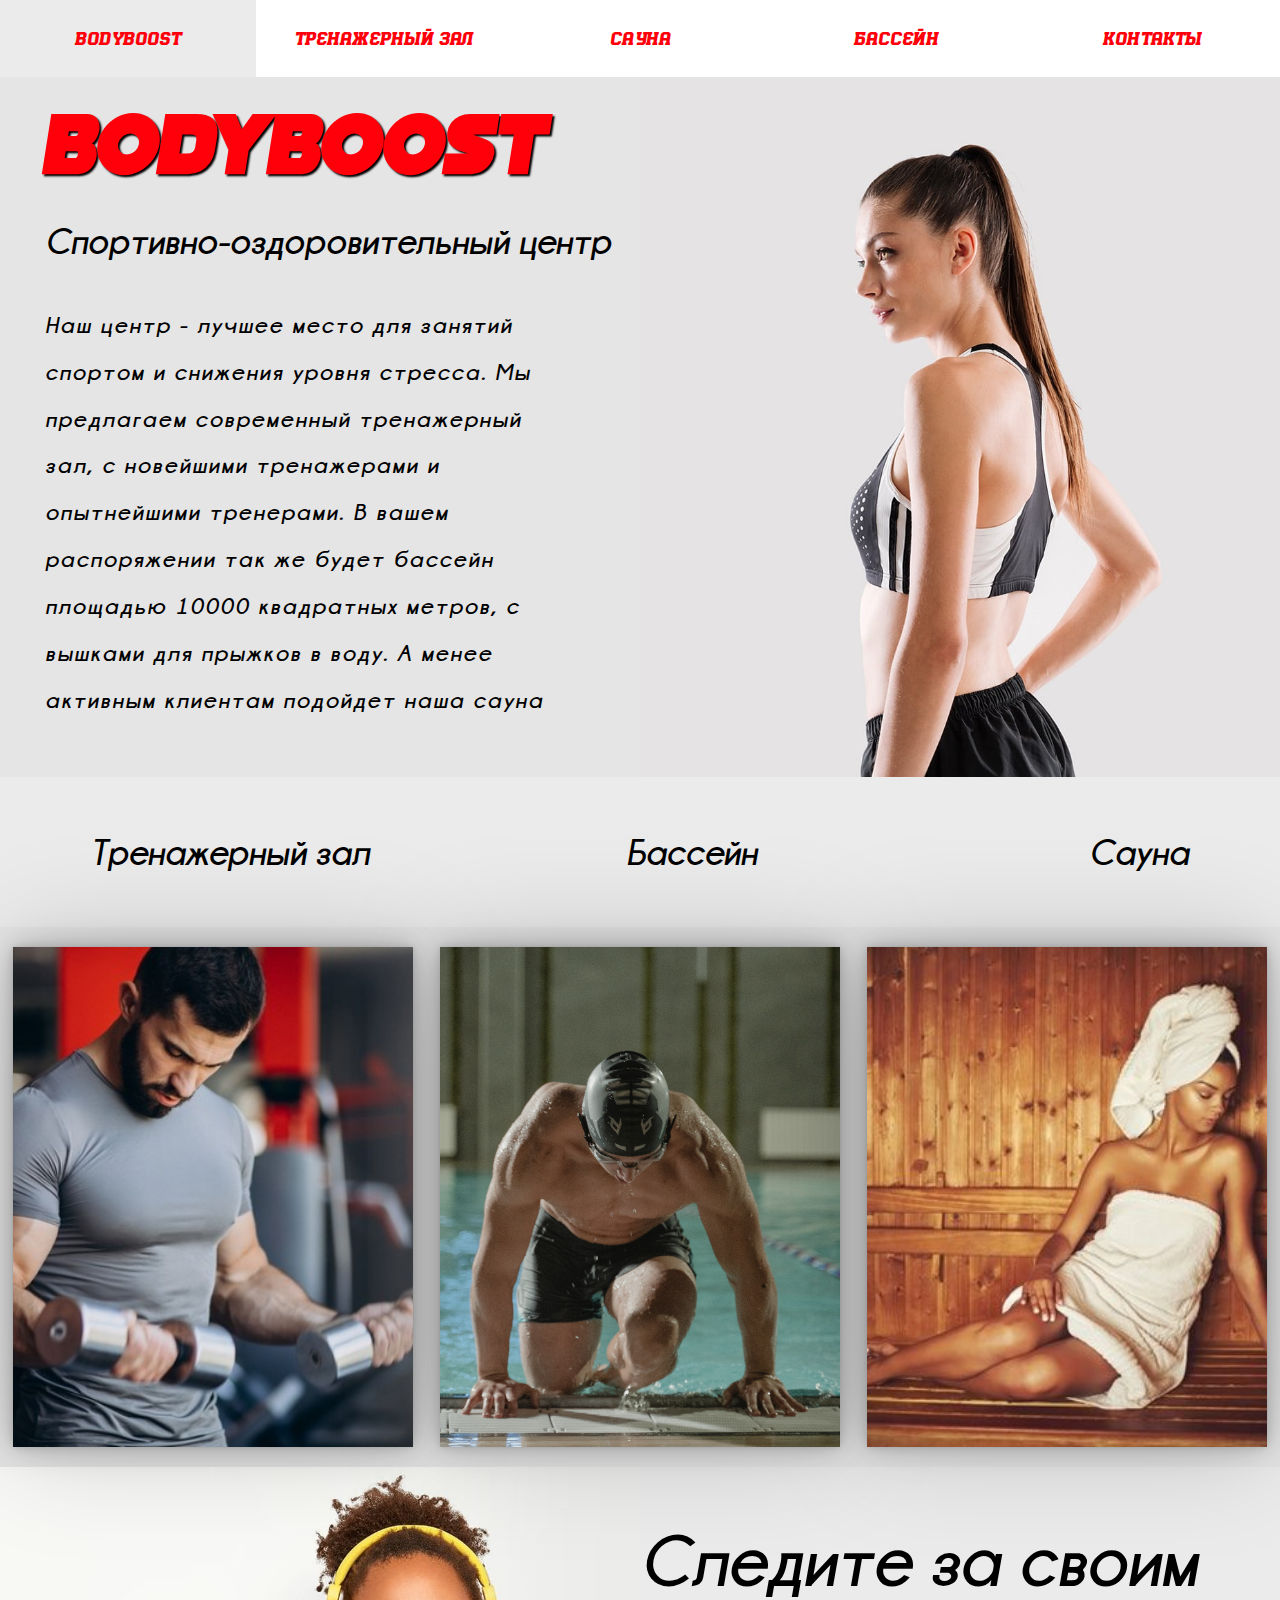
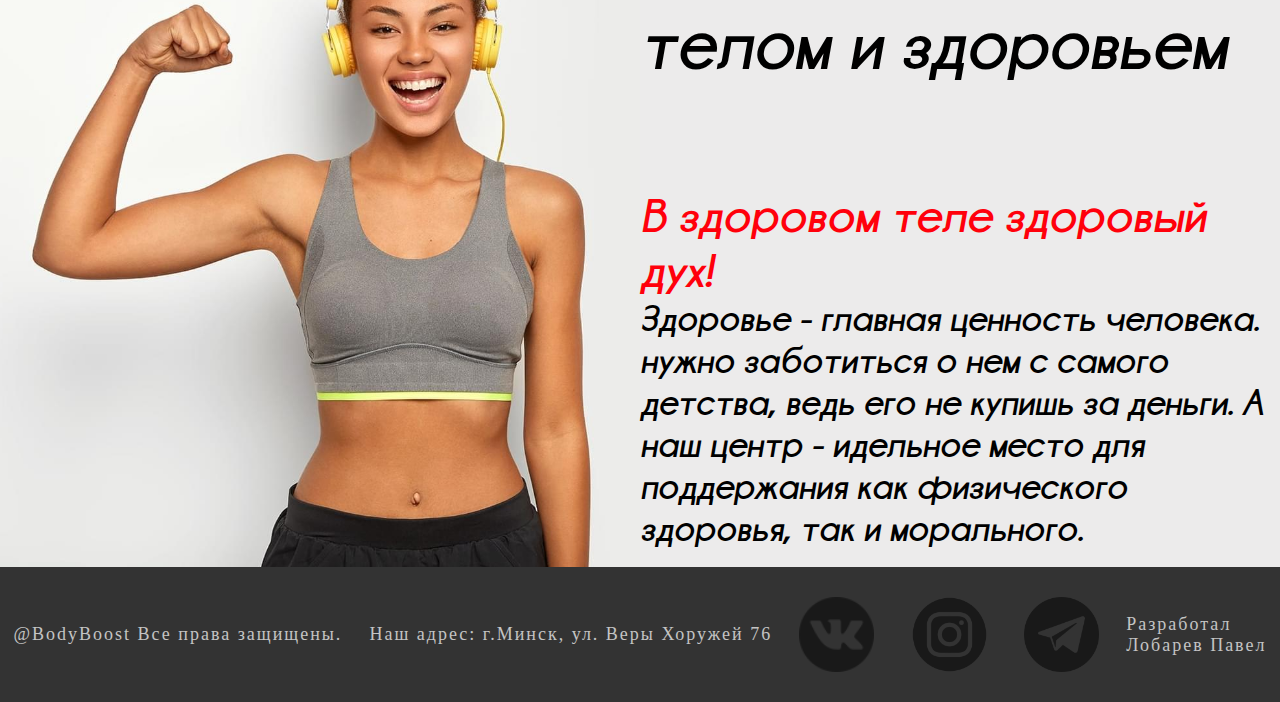
<file: html/index.html>
<!DOCTYPE html>
<html lang="en">
    <head>
        <title> BodyBoost </title>
        <meta charset="UTF-8" />
        <!-- <meta name="viewport" content="width=device-width" /> -->
        <link rel="stylesheet" href="../styles/index.css">
        <link rel="stylesheet" href="../styles/fonts.css">
        <link rel="stylesheet" href="../styles/adptive/css/index.css">
        <link rel="stylesheet" href="../styles/header.css">
        <link rel="stylesheet" href="../styles/footer.css">
        <script src="https://ajax.googleapis.com/ajax/libs/jquery/2.2.0/jquery.min.js"></script>
    </head>
<body id="page1">
<div class="wrapper">

    <header class="content">
        
            <ul class="menu">
             <li class="logo"><a href="index.html">BodyBoost</a></li>
             <li><a href="gym.html">Тренажерный зал</a></li>
             <li><a href="sauna.html">Сауна</a></li>
             <li><a href="pool.html">Бассейн</a></li>
             <li><a href="contacts.html">Контакты</a></li>
            </ul>
    </header>
    
  <div class="main">
    <div class="main_item1">
      <div class="main_item1_blocks">
        <div class="main_item1_block1">
          <h1> BodyBoost </h1>
        </div>
        <div class="main_item1_block2">
          <h2> Спортивно-оздоровительный центр </h2>
        </div>
        <div class="main_item1_block3">
          <h3> 
           Наш центр - лучшее место для занятий спортом и снижения уровня стресса. Мы предлагаем современный тренажерный зал, с новейшими тренажерами и опытнейшими тренерами.
           В вашем распоряжении так же будет бассейн площадью 10000 квадратных метров, с вышками для прыжков в воду.
           А менее активным клиентам подойдет наша сауна
          </h3>
        </div>
      </div>
    </div>
    <div class="main_item2"></div>
  </div>
    

  <div class="bar">
    <span class="sp1"> Тренажерный зал </span>
    <span class="sp2"> Бассейн </span>
    <span class="sp3"> Сауна </span>

  </div>
  

<div class="card_wrapper">
  <div id="gym" class="card card-0">
    <div class="glare-container">
      <div class="glare">
      </div>
    </div>
  </div>

  <div id="pool" class="card card-1">
    <div class="glare-container">
      <div class="glare">
      </div>
    </div>
  </div>

  <div id="sauna" class="card card-2">
    <div class="glare-container">
      <div class="glare">
      </div>
    </div>
  </div>
</div>


    <div class="main2">
        <div class="main2_item1"></div>
        <div class="main2_item2">
          <div class="main2_item2_blocks">
          <div class="main2_item2_block1">
            <h1> ​Следите за своим телом и здоровьем</h1>
          </div>
          <div class="main2_item2_block2">
            <h1> В здоровом теле здоровый дух! </h1>
            <h2>
              Здоровье - главная ценность человека. нужно заботиться о нем с самого детства, ведь его не купишь за деньги.
              А наш центр - идельное место для поддержания как физического здоровья, так и морального.
            </h2>
          </div>
        </div>
    </div>
  </div>

   <footer class="footer">
    <div> @BodyBoost Все права защищены. </div>
    <div> Наш адрес: г.Минск, ул. Веры Хоружей 76</div>
    <div class="icons">
      <div id="soc1" class="footer_icon1"></div>
      <div id="soc2" class="footer_icon2"></div>
      <div id="soc3" class="footer_icon3"></div>
    </div>
    <div> 
        <p>Разработал</p>
        <p>Лобарев Павел</p>
    </div>
   </footer>

</div>
<script src="../Js/index.js"></script>
</body>
</html>
</file>
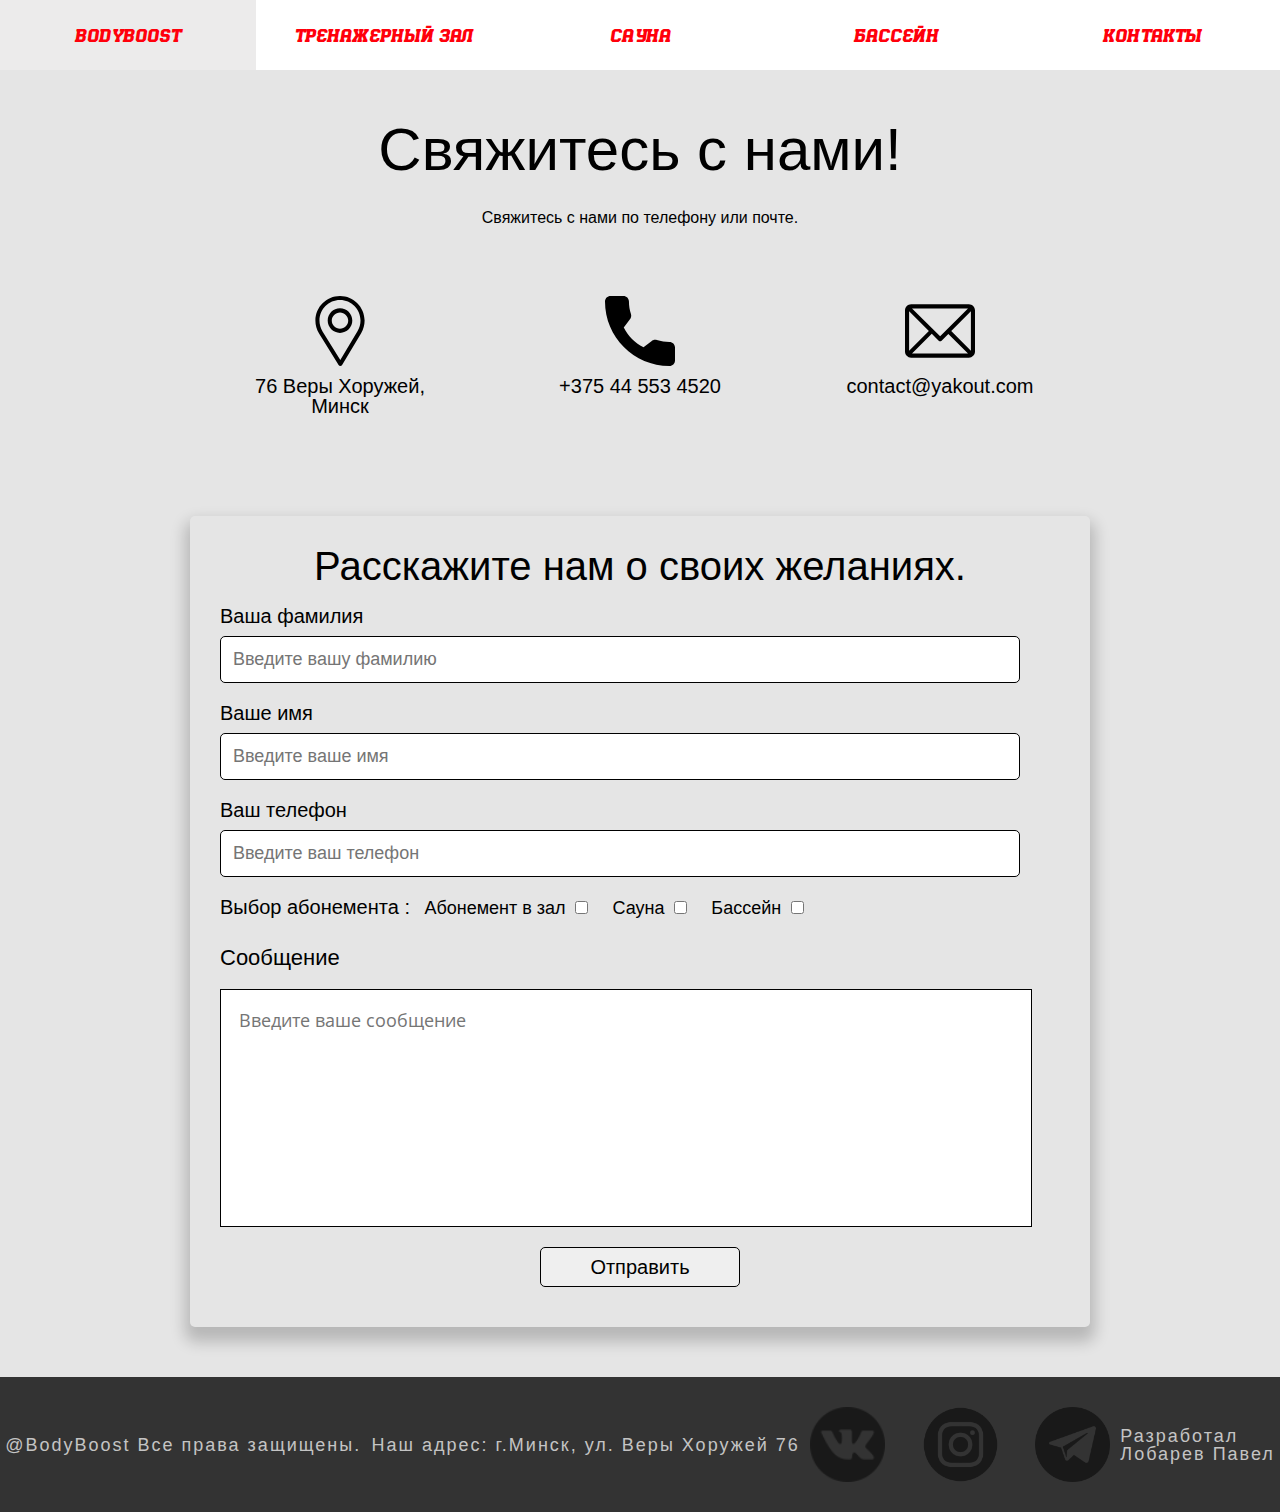
<file: html/contacts.html>
<!DOCTYPE html>
<html lang="en">
<head>
    <meta charset="UTF-8">
    <meta http-equiv="X-UA-Compatible" content="IE=edge">
    <meta name="viewport" content="width=device-width, initial-scale=1.0">
    <title>Contact Info</title>
    <link rel="stylesheet" href="../styles/reset.css">
    <link rel="stylesheet" href="../styles/fonts.css">
    <link rel="stylesheet" href="../styles/header.css">
    <link rel="stylesheet" href="../styles/contact.css">
    <link rel="stylesheet" href="../styles/adptive/css/contact.css">
    <link rel="stylesheet" href="../styles/footer.css">

    <link href="https://fonts.googleapis.com/css2?family=Open+Sans&family=Playfair+Display&display=swap" rel="stylesheet">
</head>
<body>
<script>
    
    var xhttp = new XMLHttpRequest();
    xhttp.open("GET", "../xml/form.xml", true);
    xhttp.onreadystatechange = function () {
    if (this.readyState == 4 && this.status == 200) {
        document.getElementById("myForm").innerHTML = this.responseText;
    }
    };
    xhttp.send();
</script>

<header class="content">
        
    <ul class="menu">
     <li class="logo"><a href="index.html">BodyBoost</a></li>
     <li><a href="gym.html">Тренажерный зал</a></li>
     <li><a href="sauna.html">Сауна</a></li>
     <li><a href="pool.html">Бассейн</a></li>
     <li><a href="contacts.html">Контакты</a></li>
    </ul>
</header>
        
        <h1 class="titre-contact">Свяжитесь с нами!</h1>
    <p class="contact-sous-titre">Свяжитесь с нами по телефону или почте.</p>

    <div class="trois-contacts">
        <div class="box">
            <img src="../styles/image/placeholder.svg">
            <span>76 Веры Хоружей, Минск</span>
        </div>
        <div class="box">
            <img src="../styles/image/phone-call.svg">
            <span>+375 44 553 4520</span>
        </div>
        <div class="box">
            <img src="../styles/image/email.svg">
            <span>contact@yakout.com</span>
        </div>
    </div>

<!-- Form -->
    <form id="myForm">
       <!-- пустая форма, который автоматически подменяется данными из xml файла -->
    </form>
    
    
    <footer class="footer">
        <div> @BodyBoost Все права защищены. </div>
        <div> Наш адрес: г.Минск, ул. Веры Хоружей 76</div>
        <div class="icons">
          <div id="soc1" class="footer_icon1"></div>
          <div id="soc2" class="footer_icon2"></div>
          <div id="soc3" class="footer_icon3"></div>
        </div>
        <div> 
            <p>Разработал</p>
            <p>Лобарев Павел</p>
        </div>
       </footer>
    </div>
    <script src="../Js/contact.js"></script>

</body>
</html>
</file>
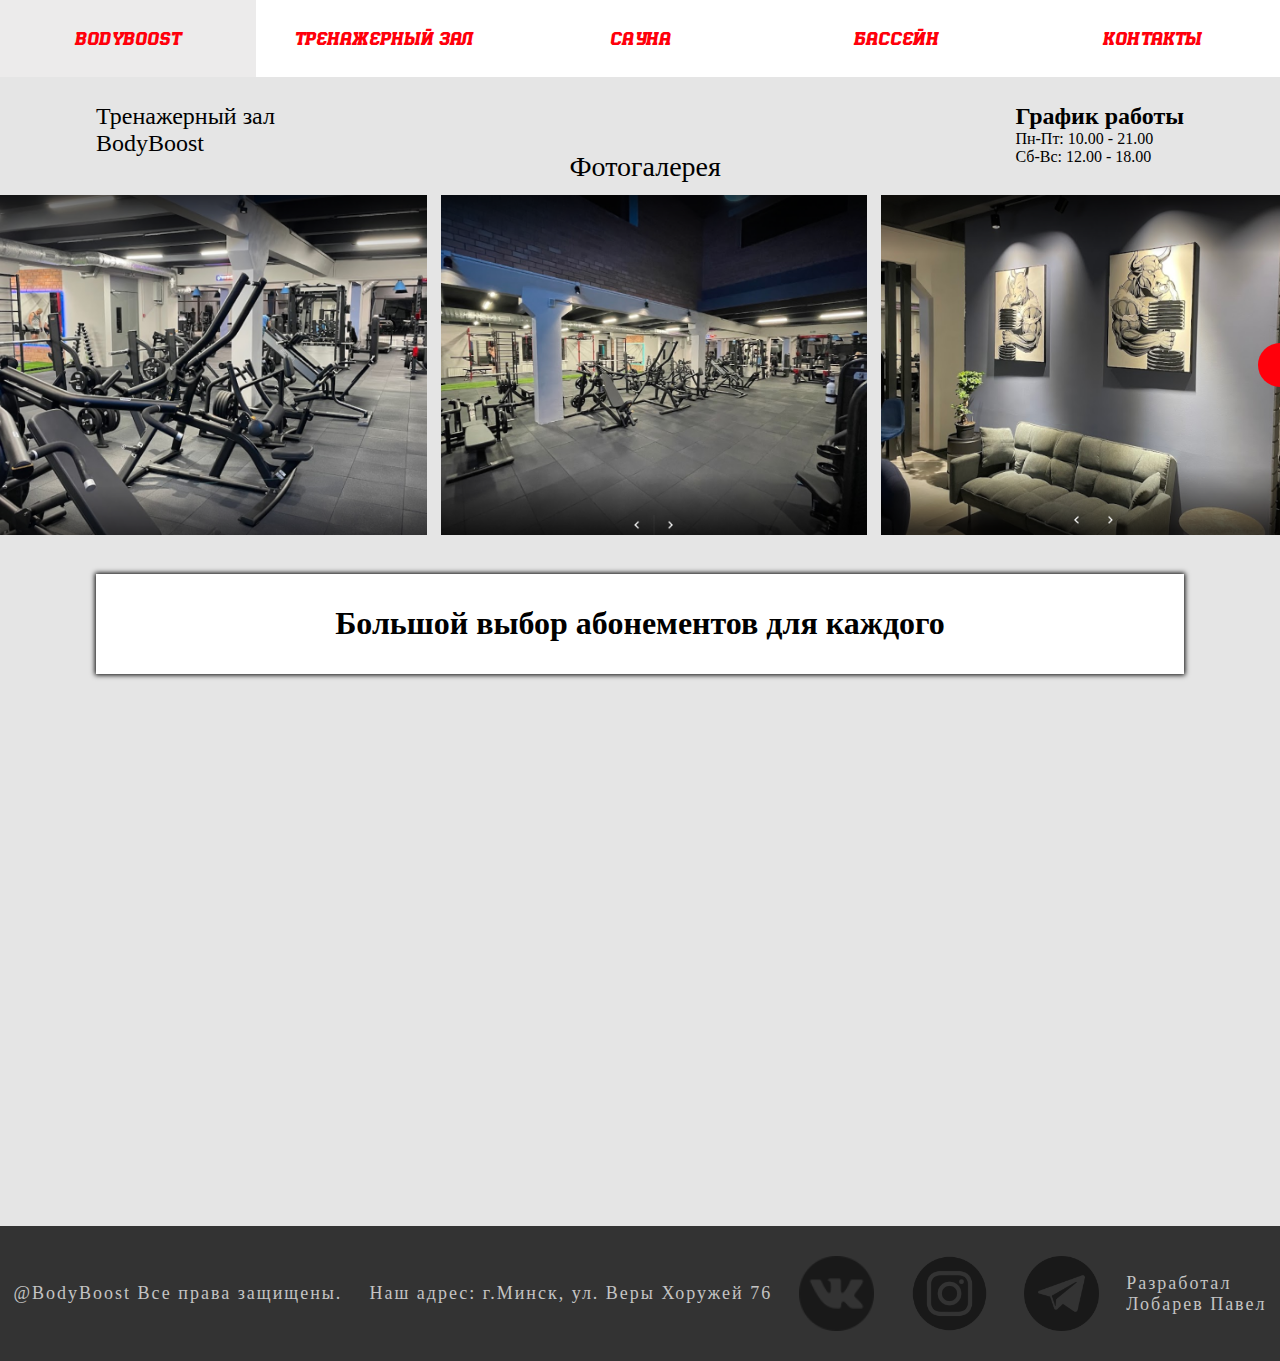
<file: html/gym.html>
<!DOCTYPE html>
<html>
    <head>
        <title> GYM </title>
        <meta charset="utf-8">
        <link rel="stylesheet" href="../styles/gym.css">
        <link rel="stylesheet" href="../styles/fonts.css">
        <link rel="stylesheet" href="../styles/adptive/css/gym.css">
        <link rel="stylesheet" href="../styles/header.css">
        <link rel="stylesheet" href="../styles/footer.css">
    </head>
<body id="page2">
    <div class="wrapper">

        <header class="content">
            <ul class="menu">
             <li><a href="index.html">BodyBoost</a></li>
             <li><a href="gym.html">Тренажерный зал</a></li>
             <li><a href="sauna.html">Сауна</a></li>
             <li><a href="pool.html">Бассейн</a></li>
             <li><a href="contacts.html">Контакты</a></li>
            </ul>
        </header>

        <div class="main">
          <div class="main_item1">
                <p> Тренажерный зал </p>
                <p> BodyBoost  </p>
                
          </div>
              <div class="main_item2">
                <p> Фотогалерея </p>
              </div>
              <div class="main_item3">
                <h2> График работы </h2>
                <p> Пн-Пт: 10.00 - 21.00 </p>
                <p> Сб-Вс: 12.00 - 18.00 </p>
              </div>
        </div>

    <div class="photo_wrapper">
      <i id="left" class="fa-solid fa-angle-left"></i>
      <div class="carousel">
        <img src="../styles/image/slide1.png" alt="img" draggable="false">
        <img src="../styles/image/slide2.png" alt="img" draggable="false">
        <img src="../styles/image/slide3.png" alt="img" draggable="false">
        <img src="../styles/image/slide4.jpg" alt="img" draggable="false">
        <img src="../styles/image/slide5.jpg" alt="img" draggable="false">
        <img src="../styles/image/slide6.jpg" alt="img" draggable="false">


      </div>
      <i id="right" class="fa-solid fa-angle-right"></i>
    </div>

    
  
    


  <div class="bar">
    <h1> Большой выбор абонементов для каждого </h1>
  </div>

  <div class="main2 _anim-items">

    <div class="main2_item1">
      <div class="icon1"></div>
      <div class="main2_item1_text1"> Разовое посещение </div>
      <div class="main2_item1_text"> Целый день в зале</div>
      <div id="ab1" class="main2_price"> 8.99 </div>


      
    </div>
    <div class="main2_item1">
      <div class="icon2"></div>
      <div class="main2_item1_text1"> Абонемент "Неделя"</div>
      <div class="main2_item1_text"> До 7 занятий в неделю</div>
      <div class="main2_item1_text"> Разовое посещение сауны </div>
      <div id="ab2" class="main2_price"> 19.99 </div>      

    </div>


    <div class="main2_item1">
      <div class="icon3"></div>
      <div class="main2_item1_text1"> Абонемент "Месяц"</div>
      <div class="main2_item1_text"> До 14 занятий в месяц</div>
      <div class="main2_item1_text"> Доступ в сауну по выходным </div>
      <div id="ab3" class="main2_price"> 59.99 </div>
    </div>

    <div class="main2_item1">
      <div class="icon4"></div>
      <div class="main2_item1_text1"> Абонемент "Безлимит"</div>
      <div class="main2_item1_text"> Занимайтесь каждый день</div>
      <div class="main2_item1_text"> Безлимитный доступ в сауну</div>
      <div id="ab4" class="main2_price"> 89.99 </div>

    </div>
  </div>
    

      <footer class="footer">
        <div> @BodyBoost Все права защищены. </div>
        <div> Наш адрес: г.Минск, ул. Веры Хоружей 76</div>
        <div class="icons">
          <div id="soc1" class="footer_icon1"></div>
          <div id="soc2" class="footer_icon2"></div>
          <div id="soc3" class="footer_icon3"></div>
        </div>
        <div> 
            <p>Разработал</p>
            <p>Лобарев Павел</p>
        </div>
       </footer>
    </div>
  </div>
<script src="../Js/gym.js"></script>
</body>
</html>
</file>
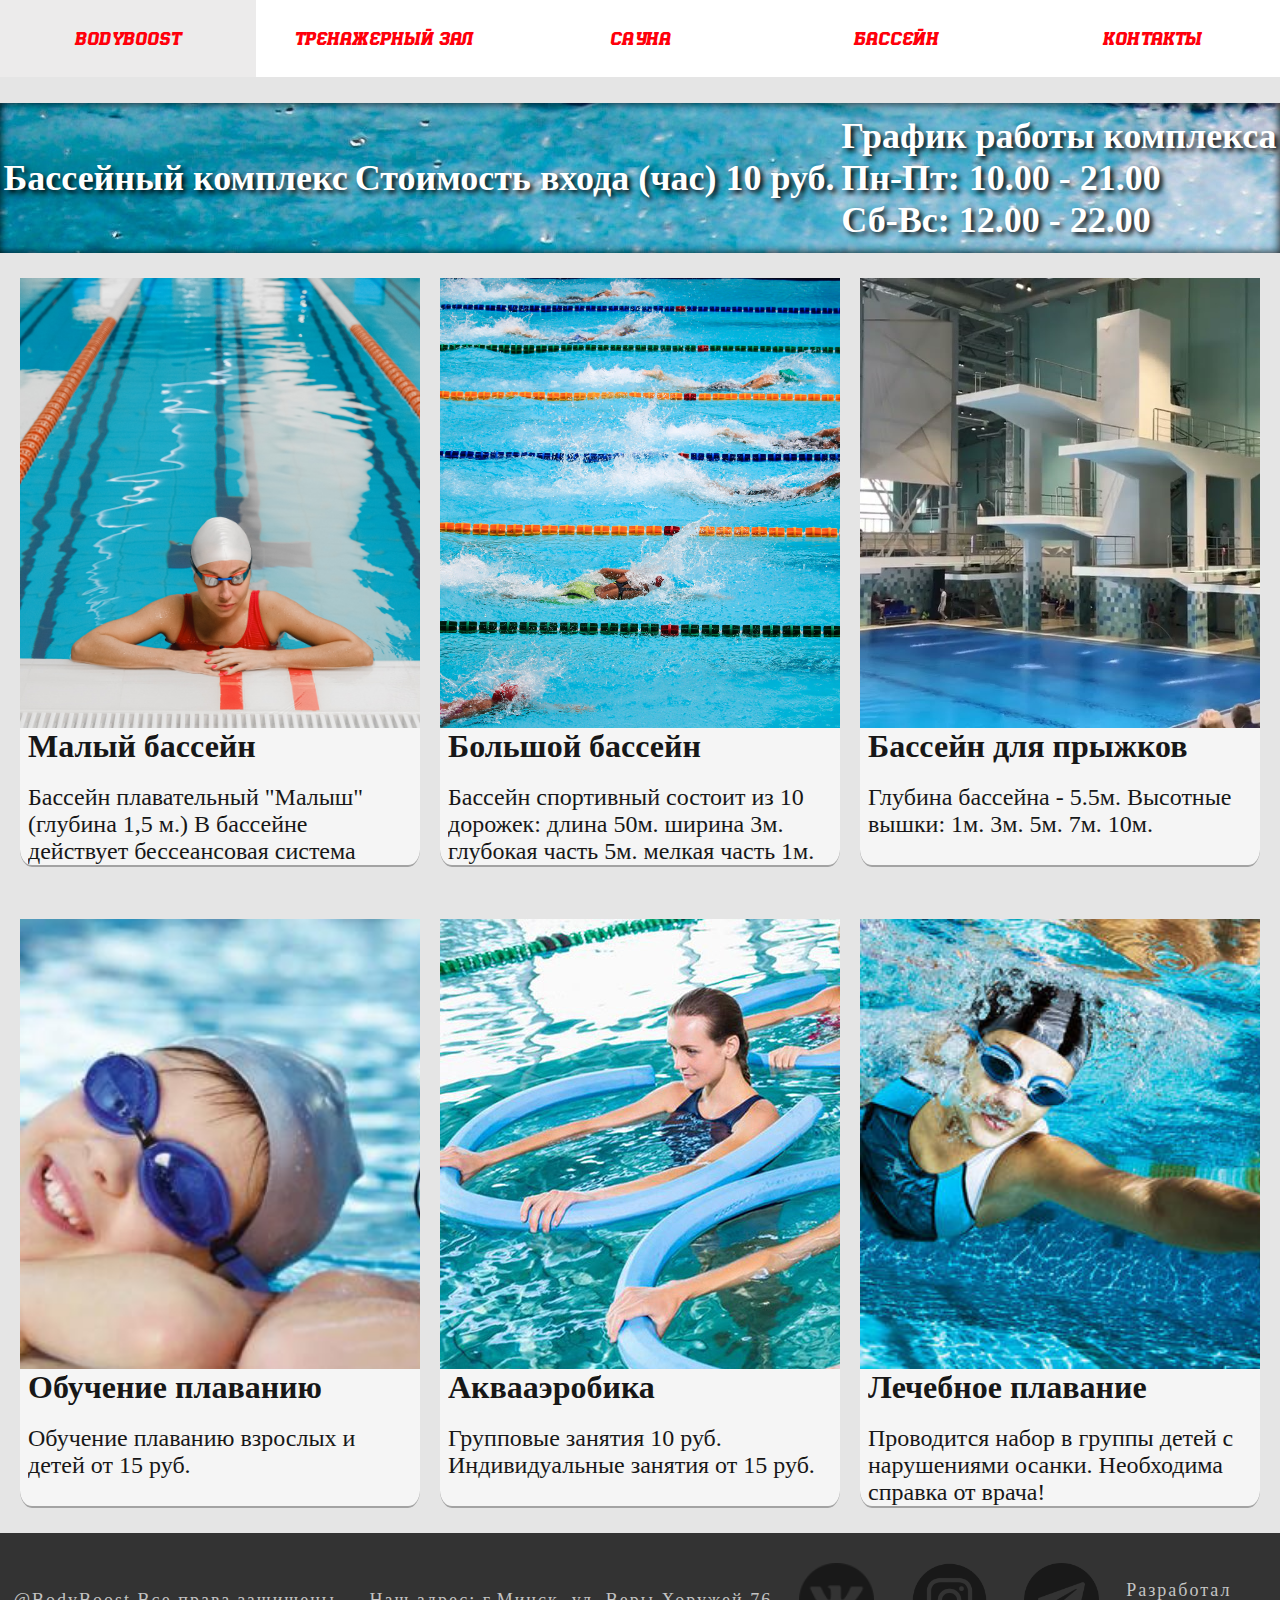
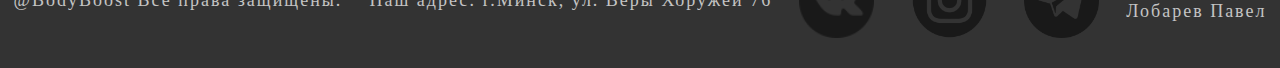
<file: html/pool.html>
<!DOCTYPE html>
<html>
    <head>
        <title> Pool </title>
        <meta charset="utf-8">
        <link rel="stylesheet" href="../styles/pool.css">
        <link rel="stylesheet" href="../styles/fonts.css">
        <link rel="stylesheet" href="../styles/adptive/css/pool.css">
        <link rel="stylesheet" href="../styles/header.css">
        <link rel="stylesheet" href="../styles/footer.css">
    </head>
<body id="page2">

<div class="wrapper">

    <header class="content">
        <ul class="menu">
         <li><a href="index.html">BodyBoost</a></li>
         <li><a href="gym.html">Тренажерный зал</a></li>
         <li><a href="sauna.html">Сауна</a></li>
         <li><a href="pool.html">Бассейн</a></li>
         <li><a href="contacts.html">Контакты</a></li>
        </ul>
    </header>

    <div class="bar">
        <h2> Бассейный комплекс </h2>
        <h2> Стоимость входа (час) 10 руб.</h2>
        <h2> График работы комплекса 
        <p> Пн-Пт: 10.00 - 21.00</p>
        <p> Сб-Вс: 12.00 - 22.00</p>
        </h2>
    </div>

    <div class="main1">
        <div class="main1_item1">
            <div class="main1_item1_photo1"></div>
            <div class="main1_item1_text1">
                <h1> Малый бассейн </h1>
                <span class="texto"> Бассейн плавательный "Малыш" (глубина 1,5 м.) В бассейне действует бессеансовая система </span>
            </div>
        </div>
        <div class="main1_item1">
            <div class="main1_item1_photo2"></div>
            <div class="main1_item1_text2">
                <h1> Большой бассейн </h1>
                <span class="texto"> Бассейн спортивный состоит из 10 дорожек: длина 50м. ширина 3м. глубокая часть 5м. мелкая часть 1м.</span>
            </div>
        </div>
        <div class="main1_item1">
            <div class="main1_item1_photo3"></div>
            <div class="main1_item1_text3">
                <h1> Бассейн для прыжков </h1>
                <span class="texto"> Глубина бассейна - 5.5м. Высотные вышки: 1м. 3м. 5м. 7м. 10м.</span>
            </div>
        </div>
        </div>
    

    <div class="main1">
        <div class="main1_item1">
            <div class="main1_item1_photo4"></div>
            <div class="main1_item1_text4">
                <h1> Обучение плаванию </h1>
                <span class="texto"> Обучение плаванию взрослых и детей от 15 руб.</span>
            </div>
        </div>
        <div class="main1_item1">
            <div class="main1_item1_photo5"></div>
            <div class="main1_item1_text5">
                <h1> Аквааэробика </h1>
                <span class="texto"> Групповые занятия 10 руб. Индивидуальные занятия от 15 руб.</span>
            </div>
        </div>
        <div class="main1_item1">
            <div class="main1_item1_photo6"></div>
            <div class="main1_item1_text6">
                <h1> Лечебное плавание </h1>
                <span class="texto"> Проводится набор в группы детей с нарушениями осанки. Необходима справка от врача!</span>
            </div>
        </div>
    </div>




<footer class="footer">
    <div> @BodyBoost Все права защищены. </div>
    <div> Наш адрес: г.Минск, ул. Веры Хоружей 76</div>
    <div class="icons">
      <div id="soc1" class="footer_icon1"></div>
      <div id="soc2" class="footer_icon2"></div>
      <div id="soc3" class="footer_icon3"></div>
    </div>
    <div> 
        <p>Разработал</p>
        <p>Лобарев Павел</p>
    </div>
</footer>

</div>

</div>

<script src="../Js/pool.js"></script>
</body>

</html>
</file>
<file: styles/index.css>
*{
    margin: 0;
    padding: 0;

}

.wrapper{
    background-color: #e5e5e5;
    max-width: 1920px;
    display: flex;
    flex-direction: column;
    justify-content: center;
    z-index: -1;
    overflow: hidden;
}

.main{
   display: flex;
   flex-direction: row;
   max-width: 100%;
   max-height: 700px;
}

.main_item1, .main_item2{
    display: flex;
    width: 1140px;
    height: 700px;
}
.main_item1{
    flex-direction: column;
    align-items: center;
    
}
.main_item1_blocks{
    display: flex;
    flex-direction: column;
    align-items: flex-start;
    justify-content: flex-start;
}
.main_item1_block1{
    font-family: 'Bornspeed';
    text-shadow: 2px 2px 2px black;
    margin: 20px 0 0 15px;
    font-size: 36px;
	color:#ff000b;
}
.main_item1_block2{
    margin: 20px 0 20px 15px;
    font-size: 24px;
    font-family: 'Champagne And Limousines';
}
.main_item1_block3{
    font-family: 'Champagne And Limousines';

    margin: 20px 0 0 15px;
    font-size: 20px;
    max-width: 500px;
    line-height: 2;
    letter-spacing: 2px;
}
.main_item2{
    background: url(image/-min.jpg) left top no-repeat;
    background-size: cover;
}

.bar{
    display: flex;
    flex-direction: row;
    align-items: center;
    justify-content: flex-start;
    background-color: #ecebeb;
    min-height: 150px;
}
.bar span{
    font-family: 'Champagne And Limousines';
    font-size: 36px;
}
.sp1{
    margin-left: 7%;
}
.sp2{
    margin-left: 20%;
}
.sp3{
    margin-left: 26%;
}


.main2{
    display: flex;
    flex-direction: row;
    max-width: 100%;
    max-height: 700px;
    justify-content: space-between;
    background-color:#ecebeb;
    font-family: 'Champagne And Limousines';


 }

 .main2_item1, .main2_item2{
    display: flex;
    width: 60%;
    height: 700px;
}
.main2_item1{
    background: url(image/ddd-min.jpg) center no-repeat;
    background-size: cover;
}


.main2_item2_blocks{
    display: flex;
    flex-direction: column;
    align-items: center;
}

.main2_item2_block1{
    margin-top:8%;
    font-size: 36px;
}

.main2_item2_block2{
    margin-top: 16%;
    font-size: 24px;
}

.main2_item2_block2 > h1{
    color: #ff000b;
}


  
  .overlay {
    background-color: rgba(255, 255, 255, 0.4);
    width: 100vw;
    height: 100%;
    position: relative;
  }

  .card_wrapper{
    display: grid;
    grid-template-columns: 1fr 1fr 1fr;
    justify-items: center;
    align-items: center;
    height: 100%;
    margin-top: 20px;
    margin-bottom: 20px;
  }
  
  .card {
    backdrop-filter: blur(5px);
    min-width: 400px;
    min-height: 500px;
    box-shadow: 0px 0px 3px rgba(0, 0, 0, 0.051),
      0px 0px 7.2px rgba(0, 0, 0, 0.073), 0px 0px 13.6px rgba(0, 0, 0, 0.09),
      0px 0px 24.3px rgba(0, 0, 0, 0.107), 0px 0px 45.5px rgba(0, 0, 0, 0.129),
      0px 0px 109px rgba(0, 0, 0, 0.18);
  }
  
  .glare-container {
    width: 100%;
    height: 100%;
    overflow: hidden;
    position: relative;
  }
  
  .glare {
    position: relative;
    left: 100%;
    bottom: -50%;
    width: 150%;
    height: 150%;
    background: rgb(255, 255, 255);
    background: linear-gradient(
      90deg,
      rgba(255, 255, 255, 0.1) 0%,
      rgba(255, 255, 255, 0) 20%
    );
    transform: rotateZ(35deg);
    pointer-events: none;
    filter: blur(4px);
  }
  
  .card-0{
    background: url(image/strong-man-training-gym_1303-238531.jpg) center no-repeat;
    background-size: cover;
  }
  
  .card-1 {
    background: url(image/pexels-tima-miroshnichenko-6012007.jpg) center no-repeat;
    background-size: cover;
  }
  
  .card-2 {
    background: url(image/50-Minute\ Infrared\ Body\ Wrap.jfif) center no-repeat;
    background-size: cover;
  }
</file>
<file: styles/fonts.css>
@font-face {
    font-family: "Champagne And Limousines";
    src: url("fonts/ChampagneAndLimousines/ChampagneAndLimousinesBoldItalic-dqex.ttf") format("truetype");
}

@font-face {
    font-family: "Bornspeed";
    src: url("fonts/Bornspeed/Bornspeed-Italic.ttf") format("truetype");
}

@font-face {
    font-family: "Esquina";
    src: url("fonts/esquina-rounded.ttf") format("truetype");
}
</file>
<file: styles/adptive/css/index.css>
@media screen and (max-width: 1024px) {
  .card {
    min-width: 300px;
    min-height: 400px;
  }
  .main2_item2 {
    width: 40%;
  }
  .main2_item2_block1 {
    font-size: 28px;
    margin-top: 4%;
  }
  .main2_item2_block2 {
    margin-top: 8%;
    font-size: 20px;
  }
}
</file>
<file: styles/header.css>
.content{
    display: flex;
    background-color: white;
}

.menu{
    list-style: none;
    display: flex;
	flex-shrink: initial;
}
li {
	display: flex;
	flex-shrink: initial;
	justify-content: center;
	align-items: center;
	width:20vw;
	float:left;
	position:relative;
	border: 0;
    font-family: 'Esquina';
}

a {
	display: block;
	font-size:18px;
	line-height:4em;
	color:#ff000b;
	padding:3px 0 2px;
	text-transform:uppercase;
	text-align:center;
    text-decoration: none;
}
.menu li a.active, .menu > li:hover {
    transition: all .4s ease-in-out;
	background:#ecebeb;
}

.menu li a.active, .menu > li:not(hover){
    transition: all .4s ease-in-out;
	background: white;
}
</file>
<file: styles/footer.css>
footer{
    display: flex;
    background-color: #333333;
    margin-top: auto;
    height: 15vh;
    max-width: 100%;
    color: rgb(196, 196, 196);
    font-size: 18px;
    letter-spacing: 2px;
    justify-content: space-around;
    align-items: center;
}

.icons{
    display: flex;
    flex-direction: row;
    min-width: 300px;
    max-height: 75px;
    justify-content: space-between;
    height: 100%;
    flex-grow: inherit;
}

.footer_icon1{
    background: url(image/social.png) center;
    min-width: 75px;
    background-size: cover;
}

.footer_icon1:not(hover){
    opacity: 50%;
}

.footer_icon1:hover{
    opacity: 100%;
}

.footer_icon2{
    background: url(image/instagram.png) center;
    min-width: 75px;
    background-size: cover;
}
.footer_icon2:not(hover){
    opacity: 50%;
}

.footer_icon2:hover{
    opacity: 100%;
}
.footer_icon3{
    background: url(image/telegram.png) center;
    min-width: 75px;
    background-size: cover;
}
.footer_icon3:not(hover){
    opacity: 50%;
}

.footer_icon3:hover{
    opacity: 100%;
}
</file>
<file: styles/contact.css>
body {
    background: #e5e5e5;
    display: flex;
    flex-direction: column;
    font-family: 'Franklin Gothic Medium', 'Arial Narrow', Arial, sans-serif;
  }

  .menu {
    grid-area: 1 / 1 / 2 / -1;
    /* background: #000; */
    width: 100%;
    height: 70px;
}
.titre-menu { 
    font-family: Playfair Display, 'Times New Roman', Times, serif;
    background: #fff;
    display: flex;
    justify-content: center;
    align-items: center;
    font-size: 35px;
    height: 70px;
    position: relative;
    z-index: 200;
    border-bottom: 1px solid #000;
    color: #ff000b;
}
.menu:hover > .titre-menu {
    border-bottom: 0px solid #000;
}

.titre-menu::after {
    content: '';
    display: block;
    position: absolute;
    width: 35px;
    height: 1px;
    background: #000;
    top: 61px;
}
.liste-menu {
    background: #fff;
    position: relative;
    z-index: 100;
    top: -200px;
    display: flex;
    justify-content: center;
    align-items: center;
    flex-direction: column;
    list-style-type: none;
    border-bottom: 1px solid #000;
}
.titre-menu:hover + .liste-menu {
    transition: top 0.2s ease-in-out;
    top: 0px;
}
.liste-menu:hover {
    top: 0px;
}
.liste-menu li {
    margin: 10px 0;
}
.liste-menu a {
    text-decoration: none;
    font-size: 22px;
    color: #ff000b;
    position: relative;
}
.liste-menu a::after {
    content: '';
    display: block;
    position: absolute;
    bottom: -2px;
    width: 100%;
    height: 1px;
    background: #000;
    transform: scale(0);
    transition: transform 0.2s ease-in-out;
}
.liste-menu a:hover::after {
    transform: scale(1);
}

  
  .titre-contact {
    margin: 50px 0 20px;
    text-align: center;
    font-size: 60px;
  }
  .contact-sous-titre {
    font-weight: lighter;
    text-align: center;
    margin: 10px 0 70px;
  }
  .trois-contacts {
    width: 800px;
    margin: 0 auto;
    display: flex;
    justify-content: space-between;
  }
  .box {
    width: 200px;
    text-align: center;
  }
  .box span {
    font-size: 20px;
  }
  .box img {
    display: block;
    margin: 0 auto 10px;
    width: 70px;
  }
  
  /* formulaire */
  
  form {
    width: 900px;
    margin: 100px auto 50px;
    box-shadow: 0 10px 15px 5px rgba(0, 0, 0, 0.2);
    padding: 20px;
    border-radius: 5px;
  }
  form h2 {
    text-align: center;
    font-size: 40px;
    margin: 10px 0 20px;
  }
  .label-input {
    display: block;
    margin: 10px 0 10px 10px;
    font-size: 20px;
  }
  .label-input:nth-child(1) {
    margin-top: 20px;
  }
  
  input[type="text"],
  input[type="number"] {
    display: block;
    width: 90%;
    margin: 10px 10px 20px;
    padding: 12px;
    border-radius: 5px;
    font-size: 18px;
    border: 1px solid #000;
  }
  .titre-check {
    display: inline;
    font-size: 20px;
    padding: 0 10px;
  }
  .groupe-check {
    display: inline;
  }
  .labels-check {
    font-size: 18px;
  }
  input[type="checkbox"] {
    display: inline;
    border: none;
    margin-right: 20px;
    margin-left: 5px;
    border-radius: 2px;
  }
  label[for="txt"] {
    display: block;
    text-align: left;
    font-size: 22px;
    margin: 30px 10px 20px;
  }
  textarea {
    font-family: Open sans, Arial, Helvetica, sans-serif;
    display: block;
    width: 90%;
    height: 200px;
    margin: 10px 10px 20px;
    resize: none;
    font-size: 18px;
    padding: 18px;
    border: 1px solid #000;
  }
  form button {
    display: block;
    margin: 10px auto 20px;
    width: 200px;
    height: 40px;
    font-size: 20px;
    border: none;
    border: 1px solid #000;
    border-radius: 5px;
  }


  .contact {
    grid-area: 3 / 3 / 4 / 4;
    background: #f3db64ea;
    color: #000;
    position: relative;
    display: flex;
    justify-content: space-between;
    align-items: center;
}
.contact h3 {
    font-size: 70px;
    padding-left: 50px;
    font-family: Playfair Display, 'Times New Roman', Times, serif;
}
.go-contact {
    flex-shrink: 0;
    margin-right: 105px;
    width: 90px;
    height: 90px;
    border-radius: 50%;
    border: 1px solid #000;
    display: flex;
    justify-content: center;
    align-items: center;
    transition: transform 0.2s ease-in-out;
}
.go-contact:hover {
    transform: scale(1.2);
}
.go-contact img {
    width: 50px;
    height: 50px;
}

#but:hover{
  cursor: pointer;
}
</file>
<file: styles/adptive/css/contact.css>
@media screen and (max-width: 950px) {
  .titre-contact {
    margin: 30px 0 20px;
    font-size: 40px;
  }
  .contact-sous-titre {
    margin: 0 20px 20px;
    font-size: 16px;
  }
  .trois-contacts {
    flex-direction: column;
    width: 90%;
    align-items: center;
    justify-content: space-between;
  }
  .box {
    margin: 20px 0;
  }
  .box img {
    width: 50px;
  }
  form {
    width: 90%;
    margin: 80px auto 50px;
  }
  form h2 {
    text-align: center;
    font-size: 30px;
    margin: 10px 0 30px;
  }
  .groupe-check {
    display: block;
    margin: 10px 0 10px 10px;
    font-size: 20px;
  }
  textarea {
    width: 80%;
  }
  input[type=text],
  input[type=number] {
    width: 80%;
  }
}
</file>
<file: styles/gym.css>
*{
    margin: 0;
    padding: 0;

}

.wrapper{
  background-color: #e5e5e5;
  max-width: 1920px;
  display: flex;
  flex-direction: column;
  z-index: -1;
  overflow: hidden;
}

/* Import Google font - Poppins */
@import url('https://fonts.googleapis.com/css2?family=Poppins:wght@400;500;600&display=swap');

.photo_wrapper{
  display: flex;
  align-self: center;
  max-width: 1290px;
  position: relative;
  margin-top: 1%;
}
.photo_wrapper i{
  top: 50%;
  height: 44px;
  width: 44px;
  cursor: pointer;
  font-size: 1.15rem;
  position: absolute;
  text-align: center;
  line-height: 44px;
  background:#ff000b;
  border-radius: 50%;
  transform: translateY(-50%);
  transition: transform 0.1s linear;
}
.photo_wrapper i:active{
  transform: translateY(-50%) scale(0.9);
}
.photo_wrapper i:hover{
  background: #f2f2f2;
}
.photo_wrapper i:first-child{
  left: -22px;
  display: none;
}
.photo_wrapper i:last-child{
  right: -22px;
}
.photo_wrapper .carousel{
  font-size: 0px;
  cursor: pointer;
  overflow: hidden;
  white-space: nowrap;
  scroll-behavior: smooth;
}
.carousel.dragging{
  cursor: grab;
  scroll-behavior: auto;
}
.carousel.dragging img{
  pointer-events: none;
}
.carousel img{
  height: 340px;
  object-fit: cover;
  user-select: none;
  margin-left: 14px;
  width: calc(100% / 3);
}
.carousel img:first-child{
  margin-left: 0px;
}



.main{
  display: flex;
  flex-direction: row;
  justify-self: center;
  max-width: 100%;
  margin-left: 7.5%;
  margin-right: 7.5%;
  margin-top: 2%;
  height: 80px;
  justify-content: space-between;

}

.main_item1{
  display: flex;
  flex-direction: column;
  align-items: flex-start;
  max-width: 300px;
  font-size: 24px;
}

.main_item2{
  display: flex;
  align-items: flex-end;
  font-size: 28px;
}



.main2{
  display: flex;
  flex-direction: row;
  justify-content: center;
  margin-top: 3%;
  margin-bottom: 3%;
  transition: all .5s ease-in-out;
  opacity: 0;
  font-family: 'Champagne And Limousines';
  
}
.main2 .main2_item1{
  background-color: white;
  min-width: 300px;
  min-height: 450px;
  padding-bottom: 2%;
  margin: 0 15px;
  display: flex;
  flex-direction: column;
  align-items: flex-start;
  box-shadow: 0 0 5px 1px black;
}

.main2._active{
  transition: all .8s ease-in-out;
  opacity: 1;
}


.main2_item1_text{
  margin: 3% 0 0 3%;
  word-wrap: normal;
  font-size: 24px;
}

.main2_item1_text1{
  margin: 3% 0 0 3%;
  word-wrap: normal;
  font-size: 28px;
  border-bottom: solid 2px rgb(205, 205, 205)
}

.main2_price{
  display: flex;
  width: 150px;
  align-self: center;
  padding: 2%;
  margin-top: auto;
  font-size: 3em;
  background-color: #d9d9d9;
  align-items: center;
  justify-content: center;
  border-radius: 25px;
}
.main2_price:hover{
  border: solid 2px black;
  cursor: pointer;
}


.icon1{
  width: 50%;
  height: 33.3%;
  margin: 3% 0 0 3%;
  background: url(image/icon1.png) center no-repeat;
  background-size: cover;
  background-color: #ff000b;
  align-self: flex-start;
  border-radius: 50%;
  border: solid 2px black;
}
.icon2{
  width: 50%;
  height: 33.3%;
  margin: 3% 0 0 3%;
  background: url(image/icon2.png) center no-repeat;
  background-size: cover;
  background-color: #ff000b;
  align-self: flex-start;
  border-radius: 50%;
  border: solid 2px black;

}
.icon3{
  width: 50%;
  height: 33.3%;
  margin: 3% 0 0 3%;
  background: url(image/icon3.png) center no-repeat;
  background-size: cover;
  background-color: #ff000b;
  align-self: flex-start;
  border-radius: 50%;
  border: solid 2px black;

}
.icon4{
  width: 50%;
  height: 33.3%;
  margin: 3% 0 0 3%;
  background: url(image/icon4.png) center no-repeat;
  background-size: cover;
  background-color: #ff000b;
  align-self: flex-start;
  border-radius: 50%;
  border: solid 2px black;

}



.bar{
  display: flex;
  max-width: 1920px;
  height: 100px;
  background-color: white;
  margin-top: 3%;
  justify-content: center;
  align-items: center;
  margin-left: 7.5%;
  margin-right: 7.5%;
  box-shadow: 0 0 5px 1px black;

}
</file>
<file: styles/adptive/css/gym.css>
@media screen and (max-width: 1024px) {
  .main2 {
    flex-direction: column;
    align-items: center;
    justify-content: space-between;
  }
  .main2 .main2_item1 {
    width: 600px;
    height: 750px;
  }
  .main2_item1_text {
    font-size: 36px;
  }
  .main2_item1_text1 {
    font-size: 40px;
  }
  .main2_price {
    height: 100px;
  }
}
@media screen and (max-width: 900px) {
  .carousel img {
    width: 50%;
  }
}
@media screen and (max-width: 550px) {
  .carousel img {
    width: 100%;
  }
  .main_item1 {
    font-size: 32px;
  }
  .main_item2 {
    font-size: 36px;
  }
}
</file>
<file: styles/pool.css>
*{
    margin: 0;
    padding: 0;

}

.wrapper{
  background-color: #e5e5e5;
  max-width: 1920px;
  display: flex;
  flex-direction: column;
  z-index: -1;
  overflow: hidden;
}

.bar{
    display: flex;
    margin-top: 2%;
    flex-direction: row;
    align-items: center;
    justify-content: space-around;
    background: url(image/pool_bar.jpg);
    min-height: 150px;
    font-size: 24px;
    color: white;
    text-shadow: 3px 3px 5px black;
    box-shadow: inset 0px 0px 10px rgba(0,0,0,0.9)
}

.main1{
  margin: 2% 0 2% 0;
  display: flex;
  flex-direction: row;
  justify-content: space-evenly;
}

.main1_item1{
  display: flex;
  background-color: whitesmoke;
  border-radius: 3%;
  flex-direction: column;
  width: 400px;
  border-bottom: solid 2px rgba(0, 0, 0, 0.334);
}

.main1_item1_text1, .main1_item1_text2, .main1_item1_text3, .main1_item1_text4, .main1_item1_text5, .main1_item1_text6{
  margin-left: 2%;
  margin-right: 2%;
  opacity: 90%;
}
h1{
  margin-bottom: 5%;
}

.texto{
  font-size: 24px;
}

.main1_item1_photo1{
  height: 50vh;
  line-height: 6px;
  background: url(image/pool.jpg) left no-repeat;
  background-size: cover;
}

.main1_item1_photo2{
  height: 50vh;
  background: url(image/pool_bar.jpg) center no-repeat;
  background-size: cover;
}

.main1_item1_photo3{
  height: 50vh;
  background: url(image/tower.jpg) center no-repeat;
  background-size: cover;
}
.main1_item1_photo4{
  height: 50vh;
  background: url(image/school.jpg) left no-repeat;
  background-size: cover;
}

.main1_item1_photo5{
  height: 50vh;
  background: url(image/aerobic.jpg) left no-repeat;
  background-size: cover;
}

.main1_item1_photo6{
  height: 50vh;
  background: url(image/health.jpg) left no-repeat;
  background-size: cover;
}
</file>
<file: styles/adptive/css/pool.css>
.main1_item1:hover h1 {
  border-bottom: solid 2px black;
}

@media screen and (max-width: 1024px) {
  .main1 {
    flex-direction: column;
    align-items: center;
  }
  .main1_item1 {
    width: 800px;
    margin-bottom: 2%;
  }
  .main_item1_photo1 {
    height: 700px;
  }
}
@media screen and (max-width: 768px) {
  .main1 {
    flex-direction: column;
    align-items: center;
  }
  .main1_item1 {
    width: 20vw;
    max-height: 20vh;
    margin-bottom: 2%;
  }
  .main_item1_photo1 {
    height: 400px;
  }
}
</file>
